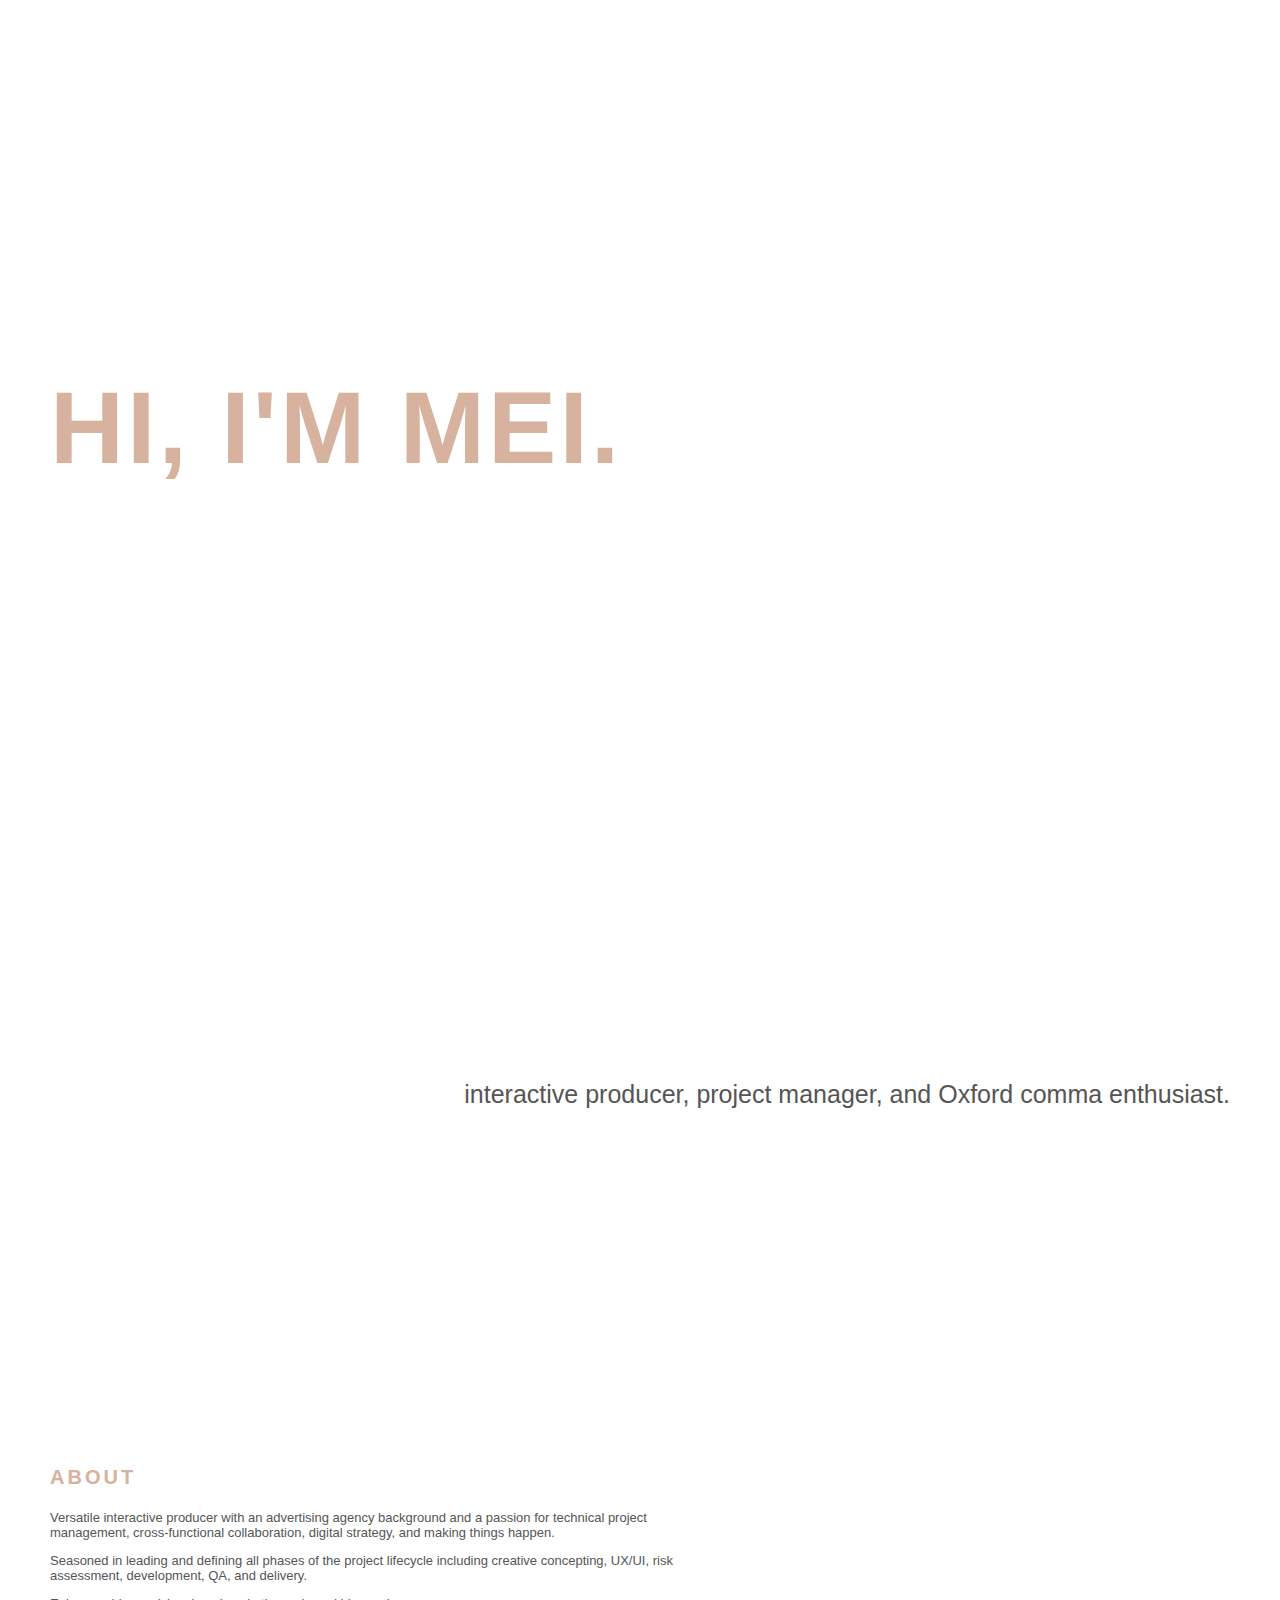
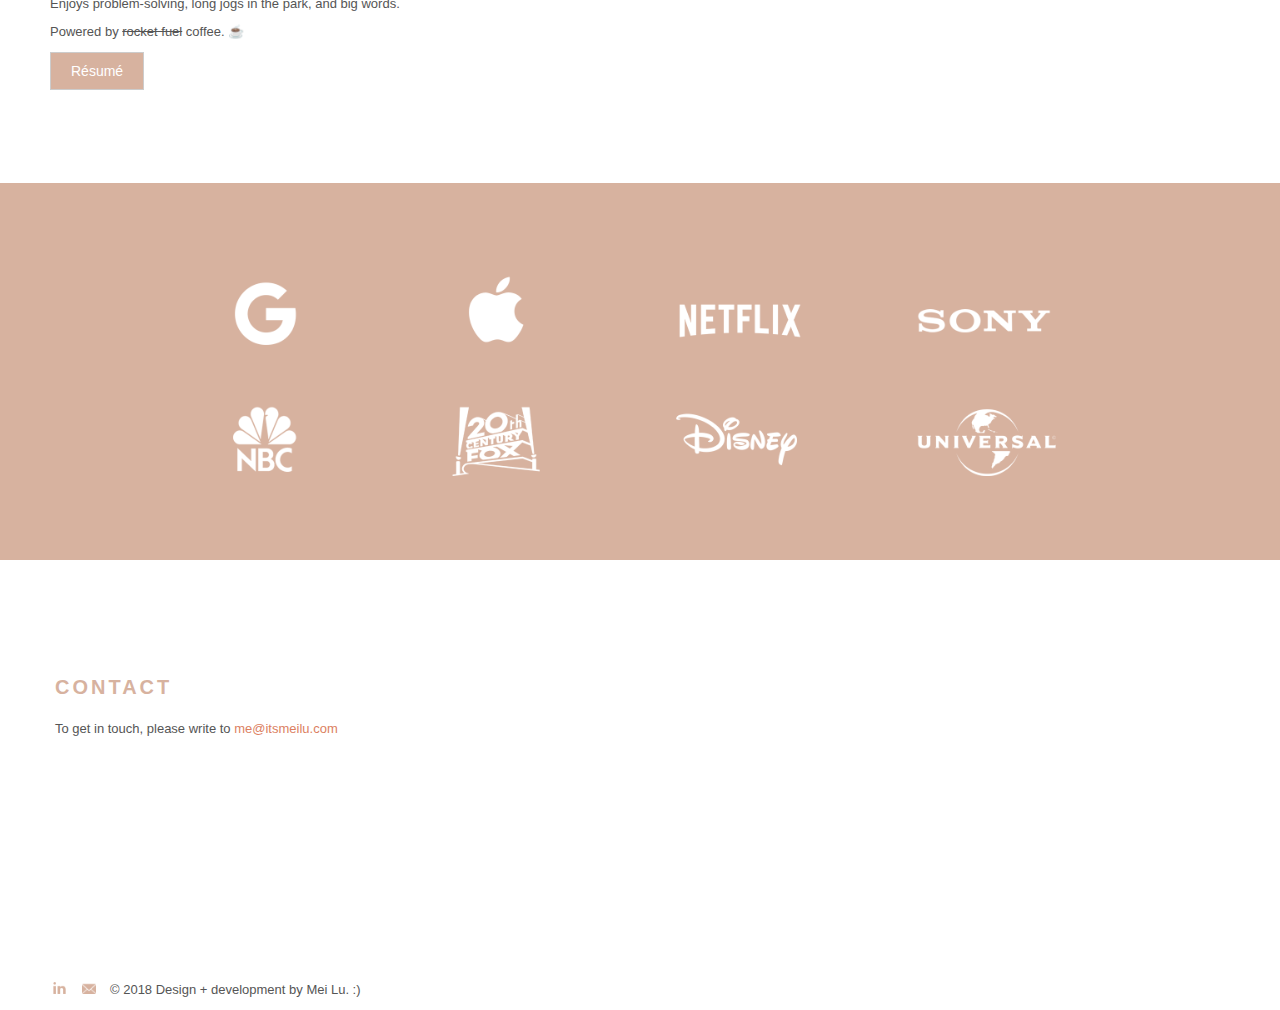
<file: index.html>
<!DOCTYPE html>
<html lang="en">
  <head>
    <meta charset="UTF-8">
    <meta name="description" content="Interactive Producer and Project Manager proficient in digital advertising.">
    <meta name="viewport" content="width=device-width,initial-scale=1,maximum-scale=1,user-scalable=no">
    <meta http-equiv="X-UA-Compatible" content="IE=edge,chrome=1">
    <meta name="HandheldFriendly" content="true">

    <link rel="stylesheet" href="style.css">
    <link rel="icon"
      type="image/png"
      href="img/favicon.png" />

    <title>Mei Lu | Digital Production, Project Management</title>

  </head>

  <body id="home">
    <!--<div class="navbar">
      <a href="#home">Home</a>
      <a href="#Experience">Experience</a>
      <a href="#contact">Contact</a>
  </div>-->

  <header id="header" class="wrapper">
    <h1 id="header-title" style="font-size:8vw">HI, I'M MEI.</h1>
  </header>

  <div id="tagline" class="wrapper">
    <p>interactive producer, project manager, and Oxford comma enthusiast.<p>
  </div>


  <div id="about" class="wrapper">
    <h2 id="about-title">About</h2>
    <p>Versatile interactive producer with an advertising agency background and a passion for technical project management, cross-functional collaboration, digital strategy, and making things happen.</p>

    <p>Seasoned in leading and defining all phases of the project lifecycle including creative concepting, UX/UI, risk assessment, development, QA, and delivery.</p>

    <p>Enjoys problem-solving, long jogs in the park, and big words.</p>

    <p>Powered by <strike>rocket fuel</strike> coffee. ☕</p>

    <p><a href="mei-lu_resume.pdf" alt="Mei Lu Résumé" download class="MyButton">Résumé</a></p>
  </div>

  <div id="client" class="wrapper">
    <!--<h2 id="client-title">Clients</h2>-->
    <p id="clients">
      <picture>
        <source media="(min-width: 900px)" srcset="img/select-clients.png" title="a few clients with whom I've worked." alt="a few client with whom I've worked.">
        <source media="(min-width: 700px)" srcset="img/select-clients.png" title="a few clients with whom I've worked." alt="a few client with whom I've worked.">
        <img src="img/select-clients-600px.png" title="a few clients with whom I've worked." alt="a few client with whom I've worked.">
      </picture>
    </p>
  </div>

  <div id="contact" class="wrapper">
    <h2 id="contact-title">Contact</h2>
    <p>To get in touch, please write to <a href="mailto:me@itsmeilu.com?Subject=Hello!" target="_top">me@itsmeilu.com</a></p>
  </div>

  <footer id="footer" class="wrapper">
    <p>
      <a href="https://www.linkedin.com/in/lymeilu/" target="_blank">
        <img src="img/social-icons/linkedin-icon.png" alt="LinkedIn" title="LinkedIn icon" height="15" >
      </a>

      <a href="mailto:me@itsmeilu.com?Subject=Hello!" target="_top">
        <img src="img/social-icons/email-icon.png" alt="email me!" title="email me!" height="12">
      </a>

      © 2018 Design + development by Mei Lu. :)
    </p>
  </footer>

</body>
</html>
</file>
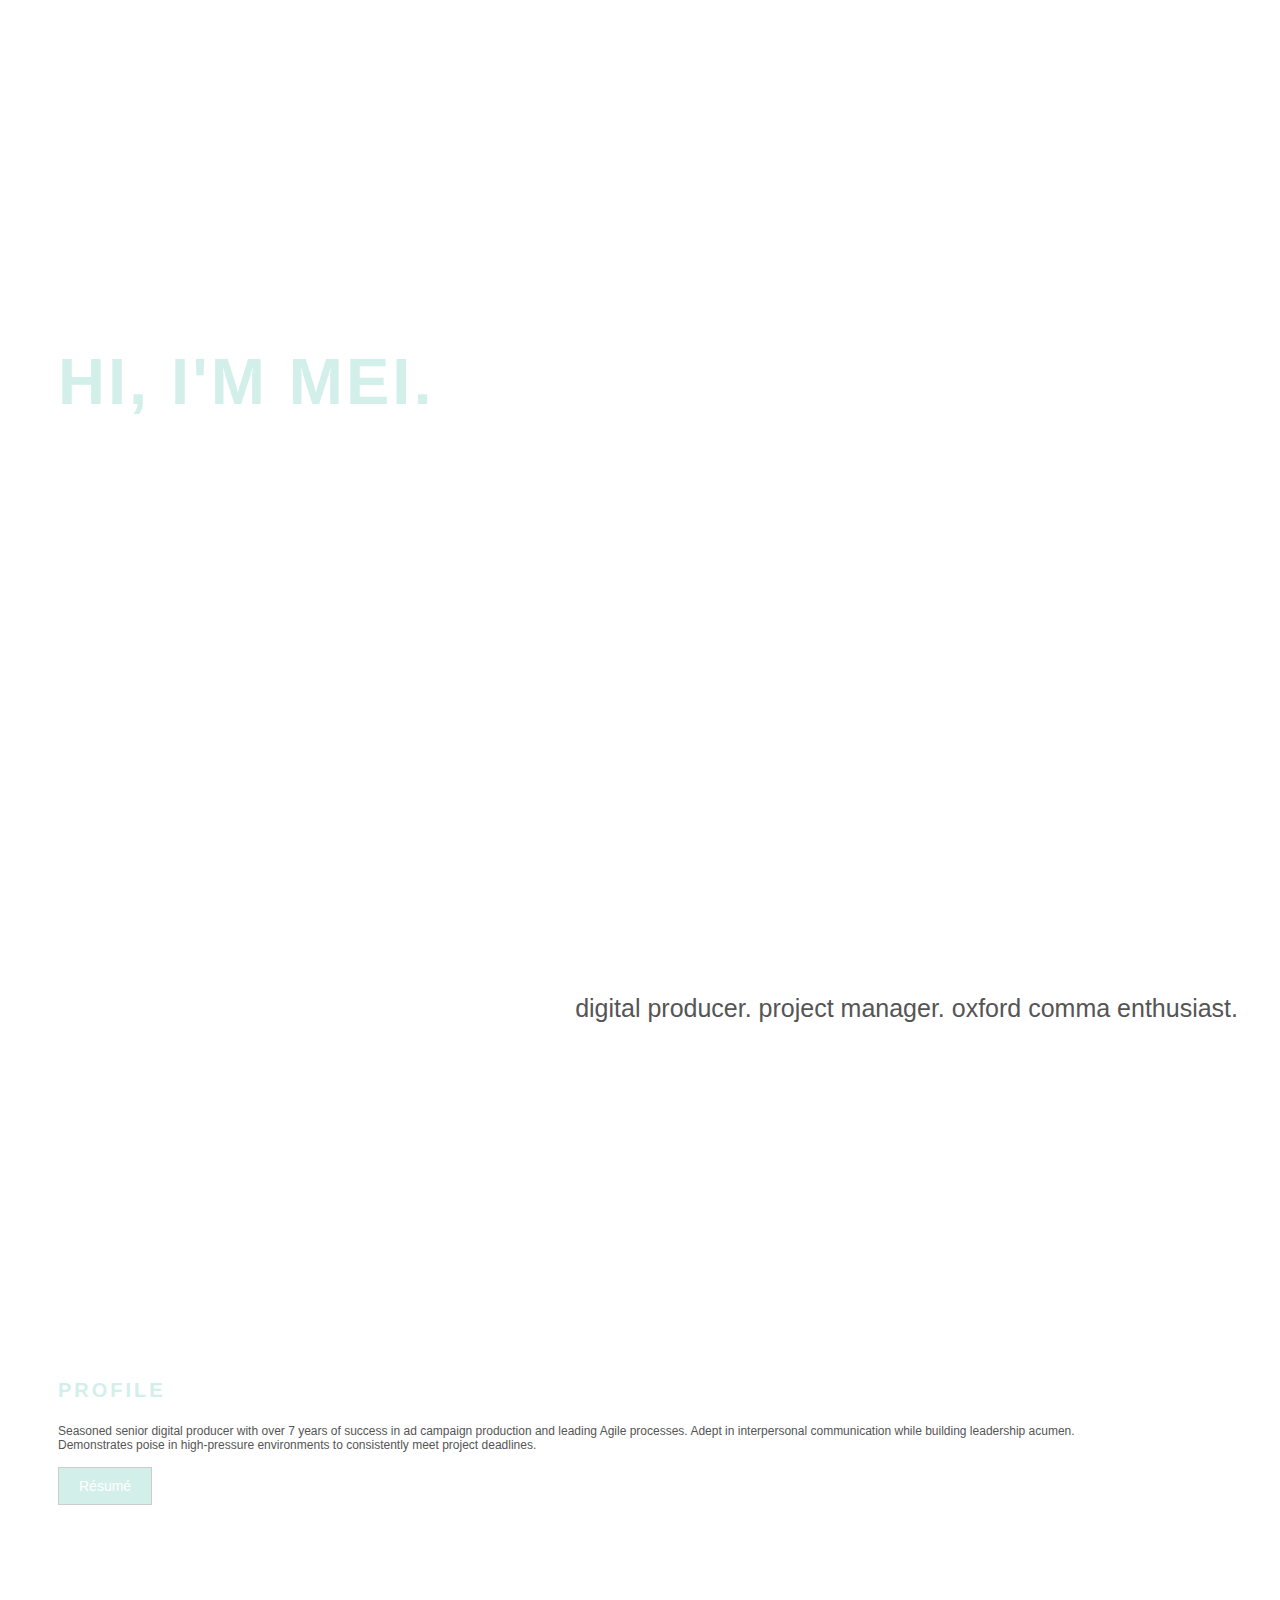
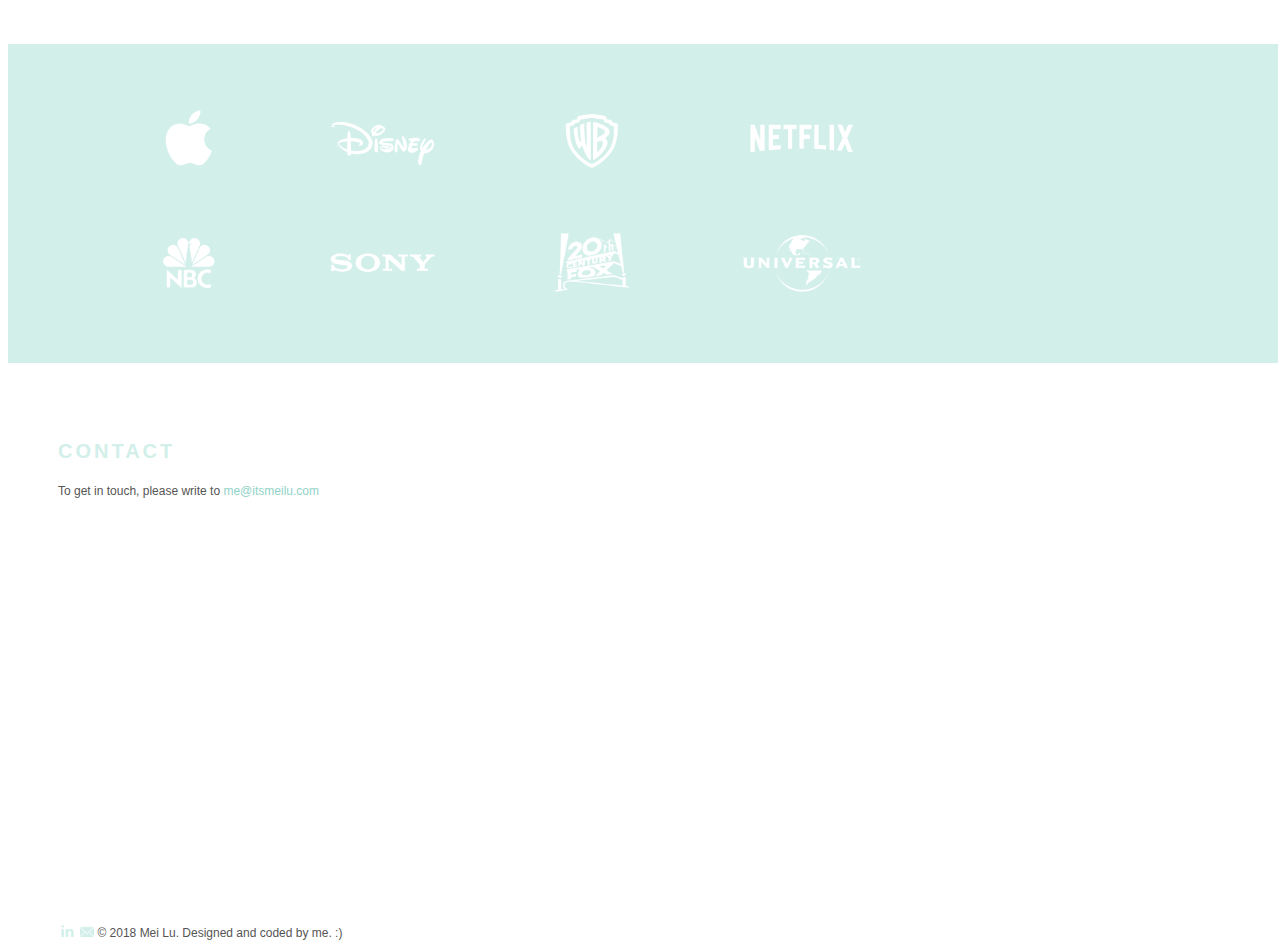
<file: mei-site/index.html>
<!DOCTYPE html>
<html lang="en">
  <head>
    <link rel="stylesheet" type="text/css" href="style.css">
    <title>Mei Lu | Advertising, Digital Production</title>
    <meta charset="UTF-8">
    <meta name="description" content="TEST">
    <meta name="keywords" content="TEST">
  </head>

<!--<body id="home">
  <div class="navbar">
    <a href="#home">Home</a>
    <a href="#Experience">Experience</a>
    <a href="#contact">Contact</a>
</div>-->

  <div id="h1" class="wrapper">
    <h1>HI, I'M MEI.</h1>
  </div>

  <div id="tagline" class="wrapper">
    <p>Digital Producer. Project Manager. Oxford comma enthusiast.<p>
  </div>


  <div id="bio" class="wrapper">
  	<h2>Profile</h2>
	  <p>Seasoned senior digital producer with over 7 years of success in ad campaign production and leading Agile processes. Adept in interpersonal communication while building leadership acumen. Demonstrates poise in high-pressure environments to consistently meet project deadlines.
</p>

      <!--<form>
      <p>
      <input class="MyButton" type="button" value="Résumé" onclick="window.location.href='mei-lu_resume.pdf'"/>
    </p>
  </form>-->

    <br>
    <a href="mei-lu_resume.pdf" download class="MyButton">Résumé</a>

  </div>

  <div id="client" class="wrapper">
    <!--<h2 id="client-header">Clients</h2>-->
    <p id="clients"><img src="img/select-clients.png" alt="select clients" width="900"></p>
  </div>

  <div id="contact" class="wrapper">
		<h2>Contact</h2>
	  <p>To get in touch, please write to <a href="mailto:me@itsmeilu.com?Subject=Hi,%20Mei" target="_top">me@itsmeilu.com</a></p>
  </div>

  <div id="footer" class="wrapper">
    <p id="footer">
      <a href="https://www.linkedin.com/in/lymeilu/"
      target="_blank">
      <img src="img/social-icons/linkedin-icon.png" alt="LinkedIn" height="15">
    </a>

    <a href="mailto:me@itsmeilu.com?Subject=Hi,%20Mei" target="_top">
      <img src="img/social-icons/email-icon.png" alt="LinkedIn" height="12">
    </a>

      © 2018 Mei Lu. Designed and coded by me. :)
    </p>
  </div>

</body>

</html>
</file>
<file: style.css>
#header {
	height; 100vh;
}

body {
	color: #555;
  font-family: "Lato",Arial,sans-serif;
  font-size: 13px;
  font-spacing: 5px;
  border: 0px 10px 50px 10px;
  width: 100%;
	margin: 0px;
}

h1 {
  font-family: "Lato",Arial,sans-serif;
  font-size: 65px;
  font-weight: bold;
  letter-spacing: 3px;
  color: #d7b29f;
  text-transform: capitalize;
  padding: 300px 0px 400px 0px;
}

h2 {
  font-family: "Lato",Arial,sans-serif;
  font-weight: bold;
  font-size: 20px;
  letter-spacing: 3px;
  text-transform: uppercase;
  color: #d7b29f;
  /*text-decoration: underline;*/
  padding: 60px 0px 5px 0px;
}

/* unvisited link */
a:link {
    color: #dc7f62;
    text-decoration: none;
}

/* visited link */
a:visited {
    color: #dc7f62;
    text-decoration: none;
}

/* mouse over link */
a:hover {
    color: #555;
    text-decoration: none;
}

/* selected link */
a:active {
    color: #dc7f62;
    text-decoration: none;
}

.wrapper {
  padding-left: 50px;
  padding-right: 50px;
}

#header { }
#header-title { }

#tagline {
  font-family: "Lato",Arial,sans-serif;
  font-size: 25px;
  font-weight: light;
  text-align: right;
  padding: 100px 0px 200px 0px;
  margin: 50px;
}

#tagline p { }

#about {
	padding: 5px 90px 30px 0px;
  margin: 50px;
}
#about p {
	/*padding: 0px 250px 0px 0px;*/
	width: 60%;
}

#about-title { }

#client-header {
  color: white;
  padding: 60px 0px 0px 0px;
}

#client {
  background-color: #d7b29f;
  margin: 5px 0px 6px 0px; /* 5px top, 10px right, 6px bottom, 8px left */
}

#clients {
	text-align:center;
}

#client img {
	max-width: 90%;
}

#contact {
	padding: 10px 0px 0px 25px;
	margin: 30px;
}
#contact p { }
#contact-title { }

#footer {
  font-family: "Lato",Arial,sans-serif;
  padding: 200px 0px 0px 50px;
}

#footer img {
	padding: 0px 10px 0px 0px;
}

#footer p { }
#footer a { }

a.MyButton {
  font-family: Arial;
  color: #ffffff;
  font-size: 14px;
  background: #d7b29f;
  padding: 10px 20px 10px 20px;
  border: solid #cccccc 1px;
  text-decoration: none;
	display: inline-block
}

a.MyButton:hover {
  color: #d7b29f;
  background: #ffffff;
  border: 1px solid #cccccc;
}

@media (max-width: 700px) {
	body {
        overflow-x: hidden !important;
				border: 0px 5px 50px 5px;
				width: 100%;
				margin: 0px;
    }
    .container {
        max-width: 100% !important;
        overflow-x: hidden !important;
    }

	h1 {
		font-size: 70px;
	}

	h2 {
		padding: 0px 0px 0px 0px;
	}

	#tagline {
	  font-size: 18px;
		font-weight: regular;
	}

	#about {
		padding: 0px 0px 20px 0px;
		margin-top: 0px;
    margin-bottom: 10px;
    margin-right: 0px;
    margin-left: 50px;
	}

	#about p {
		width: 90%;
	}

		/*.container {
      padding:0;
      margin:0;
    }*/

    .navbar-fixed-top, .navbar-fixed-bottom, .navbar-static-top {
      margin-left: 0;
      margin-right: 0;
      margin-bottom:0;
    }

		#footer {
		  font-size: 11px;
			padding: 100px 0px 0px 50px;
		}

		#footer img {
			padding: 0px 3px 0px 0px;
		}
}
</file>
<file: mei-site/style.css>
h1 {
  font-family: "Lato",Arial,sans-serif;
  font-size: 65px;
  font-weight: bold;
  letter-spacing: 3px;
  color: #d3efea;
  text-transform: capitalize;
  padding: 300px 0px 400px 0px;
}

h2 {
  font-family: "Lato",Arial,sans-serif;
  font-weight: bold;
  font-size: 20px;
  letter-spacing: 3px;
  text-transform: uppercase;
  color: #d3efea;
  /*text-decoration: underline;*/
  padding: 60px 0px 5px 0px;
}

body {
	color: #555;
  font-family: "Helvetica",Arial,sans-serif;
  font-size: 12px;
  font-spacing: 5px;
  border: 0px 10px 50px 10px;
  width: 100%;
}

/* unvisited link */
a:link {
    color: #90d3c7;
    text-decoration: none;
}

/* visited link */
a:visited {
    color: #90d3c7;
    text-decoration: none;
}

/* mouse over link */
a:hover {
    color: #555;
    text-decoration: none;
}

/* selected link */
a:active {
    color: #90d3c7;
    text-decoration: none;
}

.wrapper {
  padding-left: 50px;
  padding-right: 50px;
}

#tagline {
  font-family: "Lato",Arial,sans-serif;
  font-size: 25px;
  font-weight: light;
  text-align: right;
  padding: 100px 0px 200px 0px;
  margin: 50px;
  text-transform: lowercase;
}

#bio {
  padding: 5px 90px 100px 0px;
  margin: 50px;
}

#client-header {
  color: white;
  padding: 60px 0px 0px 0px;
}

#client {
  background-color: #d3efea;
  margin: 5px 10px 6px 0px; /* 5px top, 10px right, 6px bottom, 8px left */
}

#footer {
  font-family: "Lato",Arial,sans-serif;
  padding: 200px 0px 0px 25px;
}

a.MyButton {
  font-family: Arial;
  color: #ffffff;
  font-size: 14px;
  background: #d3efea;
  padding: 10px 20px 10px 20px;
  border: solid #cccccc 1px;
  text-decoration: none;
}

a.MyButton:hover {
  color: #d3efea;
  background: #ffffff;
  border: 1px solid #cccccc;
}
</file>
